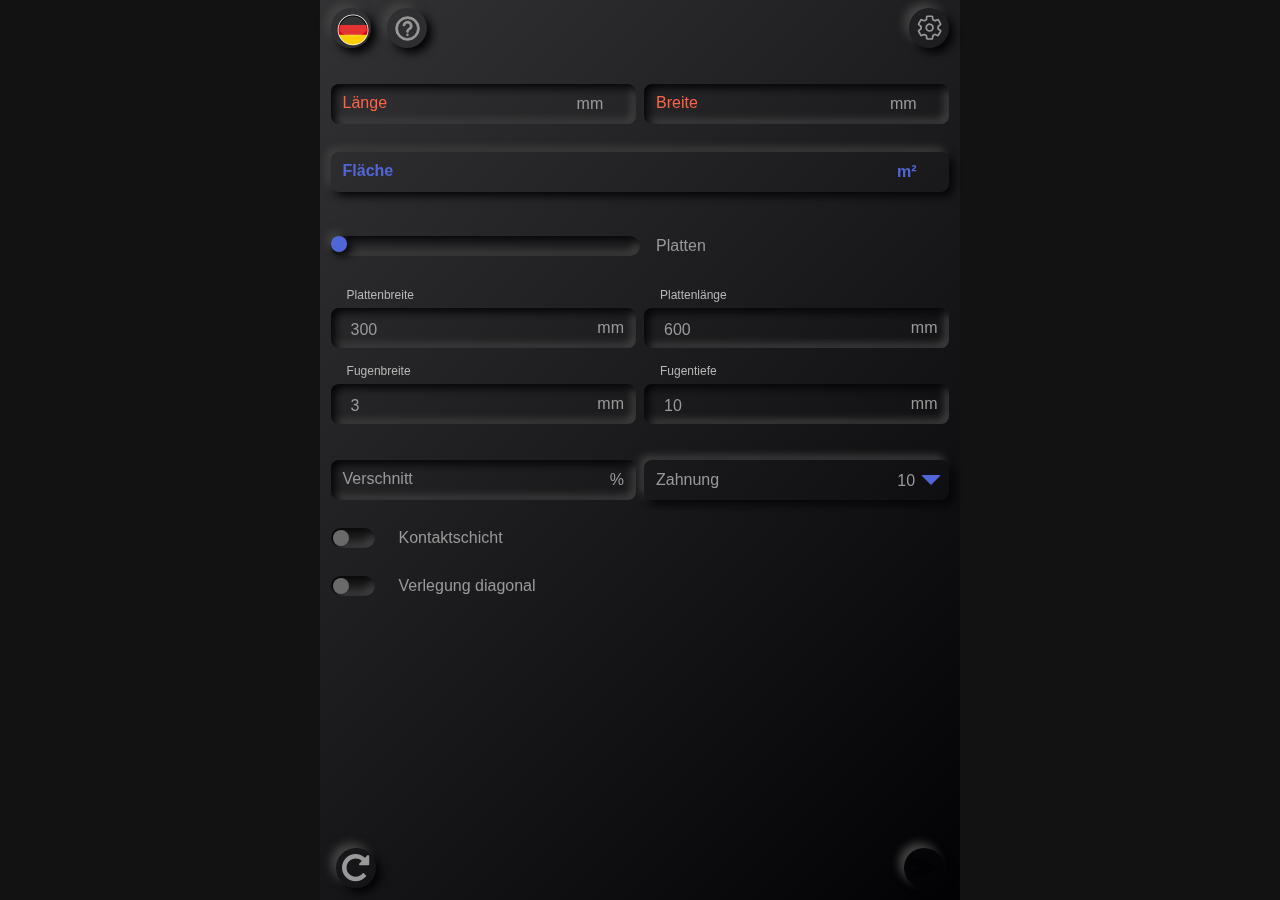
<file: index.html>
<!DOCTYPE html>
<html lang="en" data-theme="light">
<head>
    <meta charset="UTF-8">
    <meta name="viewport" content="width=device-width, initial-scale=1.0, maximum-scale=1.0, user-scalable=0">
    <meta name="theme-color" media="(prefers-color-scheme: dark)"  content="#323234">
    <meta name="theme-color" media="(prefers-color-scheme: light)" content="#323234">
    <meta name="mobile-web-app-capable" content="yes">
    <!-- <meta name="apple-mobile-web-app-status-bar-style" content="black-translucent"> -->
    <meta name="description"
          content="Materialrechner zum Berechnen von Fliesen, Kleber, Fugenmaterial und Nivelliermasse"/>

    <title>Material calculator</title>

    <link rel="icon" href="./img/icon.png" type="image/x-icon">
    <link rel="apple-touch-icon" href="./img/icon.png">
    <link rel="manifest" href="manifest.json">
    <link rel="stylesheet" href="./style/style.css">

    <script defer src="./js/material.js" type="module"></script>       
</head>
<body>
    <div w3-include-html="templates/main.html" id="divPod" class="pod-container"></div>

    <div w3-include-html="templates/settings.html" 
         id="divSettings" 
         class="pod-container settings" 
         hidden>
    </div>

    <div id="divResult" class="pod-container" hidden>
        <div id="divResultGrid" class="result"></div>
    </div>

    <div id="divHelp" class="pod-container help" hidden>
        <br>
        <h2 id="h2Help">Hilfe</h2>
        <p id="parHelpText"></p>
        <br>
        <p id="parAbout"></p>
    </div>

    <div class="img-button" id="imgClose" hidden>
        <svg xmlns="http://www.w3.org/2000/svg" viewBox="0 0 512 512" fill="currentcolor">
            <polygon points="400 145.49 366.51 112 256 222.51 145.49 112 112 145.49 222.51 256 112 366.51 145.49 400 256 289.49 366.51 400 400 366.51 289.49 256 400 145.49"/>
        </svg>
    </div>  
</body>
<script>
    function log(expression) { console.log(expression); }
</script>
</html>
</file>
<file: style/style.css>
@import url('./controls.css');
@import url('./calculator.css');

/* for light and darkmode see: */
/* https://www.aleksandrhovhannisyan.com/blog/the-perfect-theme-switch/ */

/* darkmode is default */
:root {
    --navButtonSize: 2.5rem;
    --padding-8px: 0.5rem;
    --icon-gap: 2.25rem;
    --unit-width: 2.5rem;
    --ctrl-disabled-brightness: brightness(1);
    --ctrl-disabled-contrast: contrast(0.1);
    --hover-effect: brightness(0.9);

    --bg1: #020204;
    --bg2: #323234;
    --surface: linear-gradient(135deg, var(--bg1), var(--bg2));    
    --shadow-dark :#040406;
    --shadow-light: #444;
    --accent-color: #5166d6;
    --ctrl-disabled-brightness: brightness(0.6);
    --ctrl-disabled-contrast: contrast(1);
    --disabled-color: #777;
    --text-color: #999;
    --icon-color: #888;
    --border-color: #555;
    --required-color: tomato;
    --hover-effect: brightness(1.25);
    --box-shadow-dark: 4px 4px 8px var(--shadow-dark);
    --box-shadow-light: -4px -4px 8px var(--shadow-light);
    /* see: https://developer.mozilla.org/en-US/docs/Web/CSS/interpolate-size */
    interpolate-size: allow-keywords;
}

html[data-theme="light"] {
    --bg1: #e6e6e6;
    --bg2: #ddd;
    --shadow-dark: #b0b0b0;
    --shadow-light: white;
    --accent-color: #4055bf; /* #5166d6 */
    --disabled-color: #555;
    --text-color: #101010;
    --required-color: red;
}

* {
    margin: 0;
    padding: 0;
    box-sizing: border-box;
    user-select: none;
    font-family: -apple-system, BlinkMacSystemFont, 'Segoe UI', Tahoma, Verdana, Roboto, Oxygen, Ubuntu, Cantarell, 'Open Sans', 'Helvetica Neue', sans-serif;
}

*[hidden] {
    display: none !important;
}

html[data-theme="light"] {
    color-scheme: light;
}

html[data-theme="dark"] {
    color-scheme: dark;
}

body {
    position: fixed;
    width: 100vw;
    height: 100vh;
    display: flex;
    align-items: center;
    justify-content: center;
    background: var(--surface, var(--bg1, #020204));
    font-family: 'BlinkMacSystemFont';
    font-size: 16px;
}

svg.ruler, .img-button svg {
    fill: var(--text-color, #999);
}

.icon svg#svgCalculator, svg#svgCalcSettings {
    fill: var(--text-color, #999) !important;
    stroke: var(--text-color, #999) !important;
}

kbd {
    font-weight: bold;
    margin: 3px;
    padding-left: 8px;
    border: 1px solid var(--text-color, #999);
    border-radius: 4px;
    color: var(--accent-color, #5166d6);
    background-color: #ccc;
}

.pod-container {
    position: relative;
    display: flex;
    flex-direction: column;
    align-items: center;
    gap: 1.75rem;
    width: 25%;
    min-width: 33%;
    width: 50%;
    height: 100%;
    background: linear-gradient(135deg, var(--bg2), var(--bg1));
    color: var(--text-color, #999);
    padding: 0 0.66rem;
}

.settings, .result, .help {
    box-shadow: inset 8px 8px 8px var(--shadow-dark), inset -8px -8px 8px var(--shadow-light);
    border-radius: 4px;
    font-size: 1.05rem;
    right: -1px;
    z-index: 1111;
}

.settings {
    position: absolute !important;
    inset: 0;
    gap: 2rem;
    padding-top: 2rem;
    transition: transform 250ms ease-in-out;
    transform: scale(1);
    transform-origin: top right;
}

.settings[hidden] {
    display: unset !important;
    transform: scale(0);
}

.help {
    padding: 1.25rem;
    font-size: 0.8rem;
    text-align: justify;
}

.help ul {
    margin-left: 1rem;
}

.result {
    height: 100vh;
    width: 100vw;
    display: grid;    
    grid-template-columns: 45% 0.85fr 32px auto;
    grid-template-rows: repeat(8, auto);
    column-gap: 6px;
    row-gap: 3rem;
    align-content: center;
    font-weight: bold;
    font-size: 1rem;
    padding: 0 0.66rem;
}

.result span.values-ral {
    text-align: right;
}

.result span.res-unit {
    font-weight: normal;
}

.result span.bags {
    color: var(--accent-color, #5166d6);
    text-align: right;
}

.result h1, .result h2 {
    grid-column: span 4;
    text-align: center;
    color: var(--accent-color, #5166d6);
}

@media screen and (min-width: 320px) and (orientation: portrait) {
    .pod-container {
        width: 100vw;
        height: 100vh; /* 100dvh ? */
    }
}

@media screen and (min-width: 320px) and (max-width: 900px) and (orientation: landscape) {
    .pod-container {
        transform: rotate(-90deg);
        transform-origin: center;
        width: 100vh;
        height: 100vw;
    }

    .settings {
        top: unset;
        transition: transform 350ms ease-in-out;
        transform: rotate(-90deg) scale(1);
    }
}
</file>
